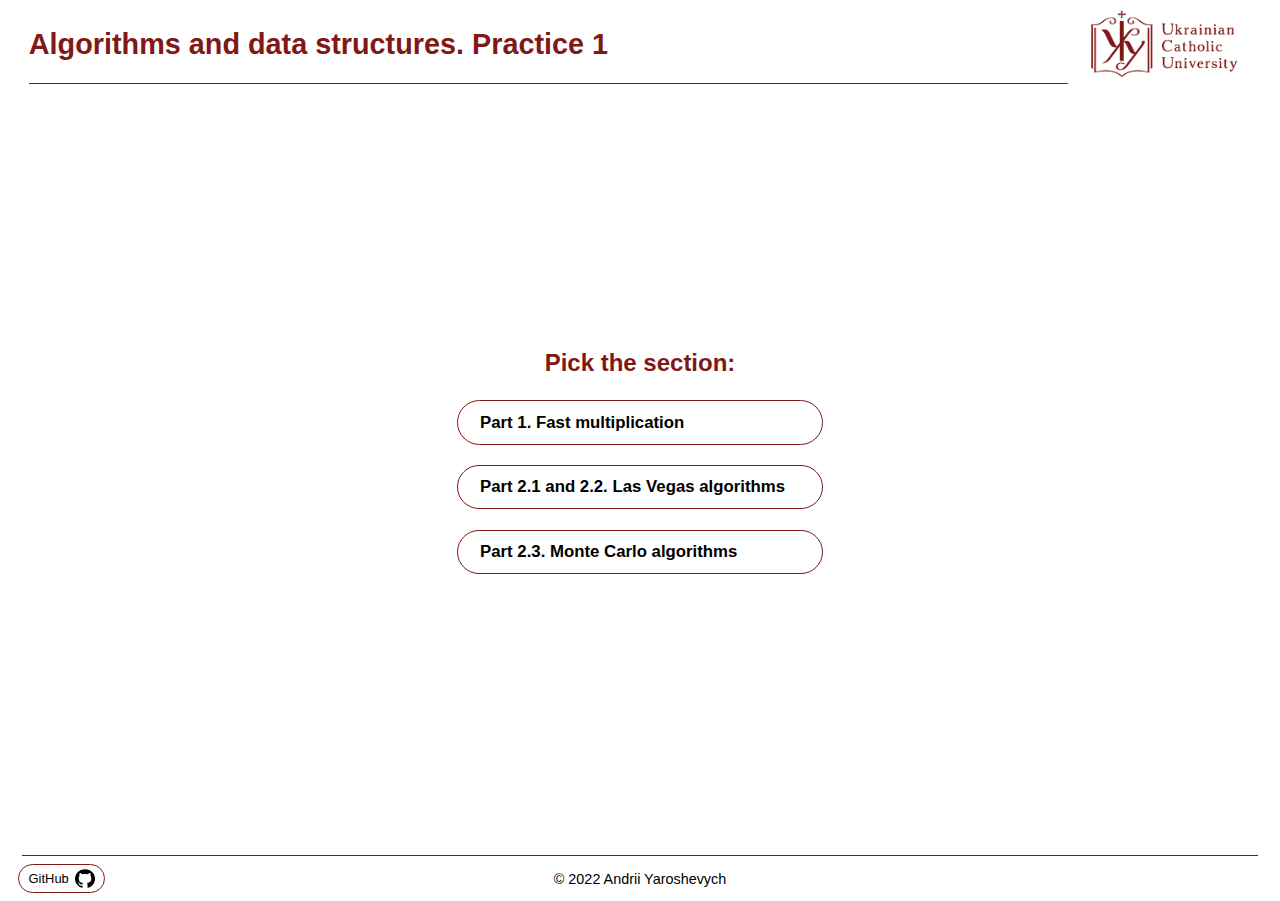
<file: index.html>
<!DOCTYPE html>
<html lang="en">
<head>
    <meta charset="UTF-8">
    <title>Practice 1</title>

    <link rel="stylesheet" href="static/stylesheet.css">
</head>

<body>
  <header>
    <div class="header-title">
        <h1>Algorithms and data structures. Practice 1</h1>
    </div>
    <img src="static/images/uku_logo__horizon_engl.png" alt="logo">
  </header>

  <div class="container">
      <h2 class="section-title">Pick the section:</h2>
    <a href="Part_1/Part-1_FastMultiplication.html" class="button"><h2>Part 1. Fast multiplication</h2></a>
    <a href="Part_2/LasVegas/Part-2.1-2.2_(LasVegas).html" class="button"><h2>Part 2.1 and 2.2. Las Vegas algorithms</h2></a>
    <a href="Part_2/MonteCarlo/Part-2.3_(MonteCarlo).html" class="button"><h2>Part 2.3. Monte Carlo algorithms</h2></a>
  </div>

  <footer>
      <a href="https://github.com/andylvua/AlgoPractice_1" class="button">GitHub <img src="static/images/gh-logo.png"></a>
      <p>© 2022 Andrii Yaroshevych</p>
  </footer>
</body>
</html>
</file>
<file: static/stylesheet.css>
* {
    margin: 0;
    padding: 0;
}

header {
    font-size: 0.9em;
    font-family: Arial, Helvetica, sans-serif;
    height: 10vh;
    display: flex;
    align-items: center;
    justify-content: space-between;
    padding: 0 2em;
}

header .header-title {
    color: #7f1816;
    padding: 1.5em 0;
    width: 85%;
    border-bottom: #7f1816 1px solid;
;
}
header img {
    height: 10vh;
}

.container {
    display: flex;
    flex-direction: column;
    align-items: center;
    justify-content: center;
    height: 85vh;
}

.container .section-title {
    font-size: 1.5em;
    font-family: Arial, Helvetica, sans-serif;
    color: #7f1816;
    margin-bottom: 1em;
}

.container .button {
    text-decoration: none;
    color: #000000;
    outline: 0.1em solid #7f1816;
    font-size: 0.7em;
    font-family: Arial, Helvetica, sans-serif;
    padding: 1em 2em;
    border: none;
    border-radius: 2em;
    margin-bottom: 2em;
    width: 25vw;
    transition: 0.3s;
}

.container .button:hover {
    background-color: #7f1816;
    color: #ffffff;
}

footer {
    color: #000000;
    margin: 0 1.5em;
    font-size: 0.9em;
    font-family: Arial, Helvetica, sans-serif;
    height: 5vh;
    display: flex;
    align-items: center;
    justify-content: center;
    padding: 0 2em;
    border-top: 1px solid #7f1816;
}

footer .button {
    position: absolute;
    left: 1.5em;
    display: flex;
    align-items: center;
    justify-content: space-evenly;
    /* Style the button */
    text-decoration: none;
    color: #000000;
    font-size: 0.9em;
    font-family: Arial, Helvetica, sans-serif;
    padding: 0.3em 0.7em;
    outline: 1px solid #7f1816;
    border-radius: 2em;
    transition: 0.3s;
}

footer .button img {
    height: 3vh;
    max-height: 1.5em;
    padding-left: 0.5em;
    transition: 0.3s;
}

/* Invert image colors on hover */
footer .button:hover img {
    filter: invert(100%);
}

footer .button:hover {
    background-color: #7f1816;
    color: #ffffff;
}
</file>
